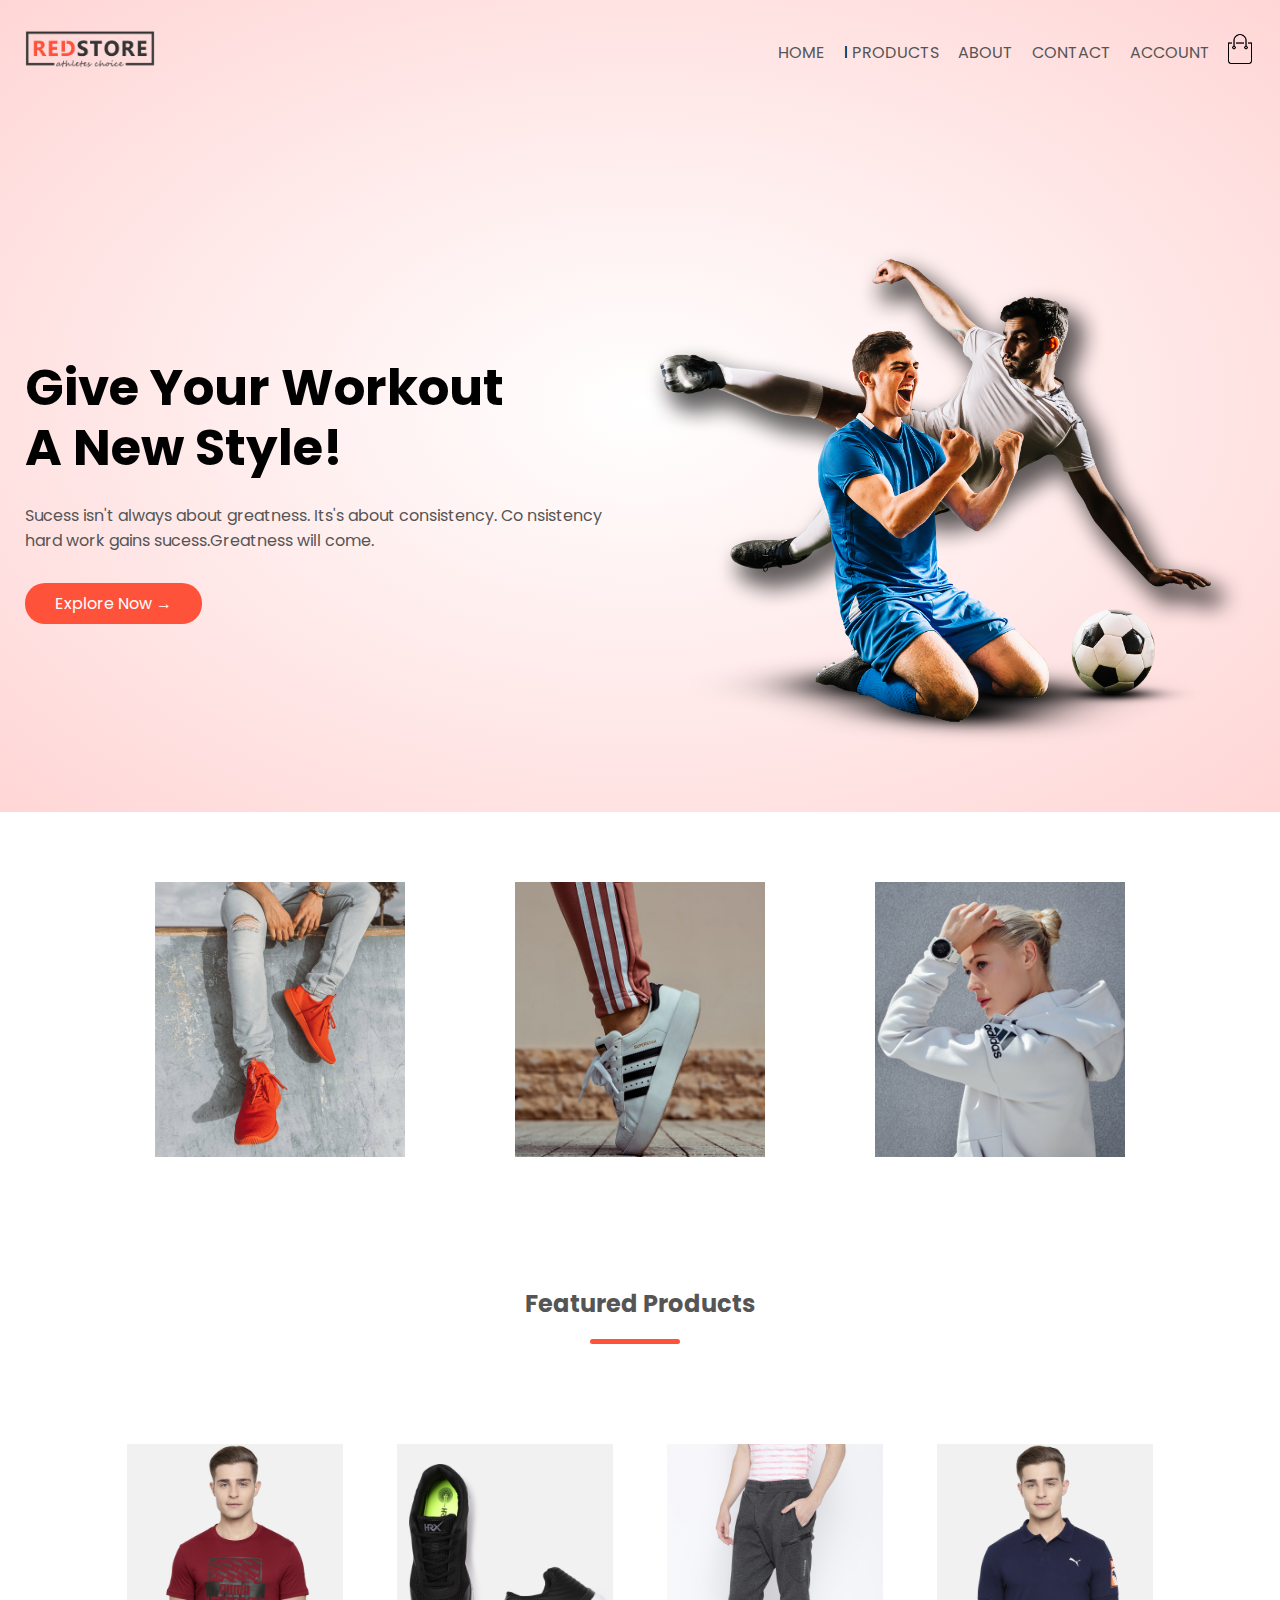
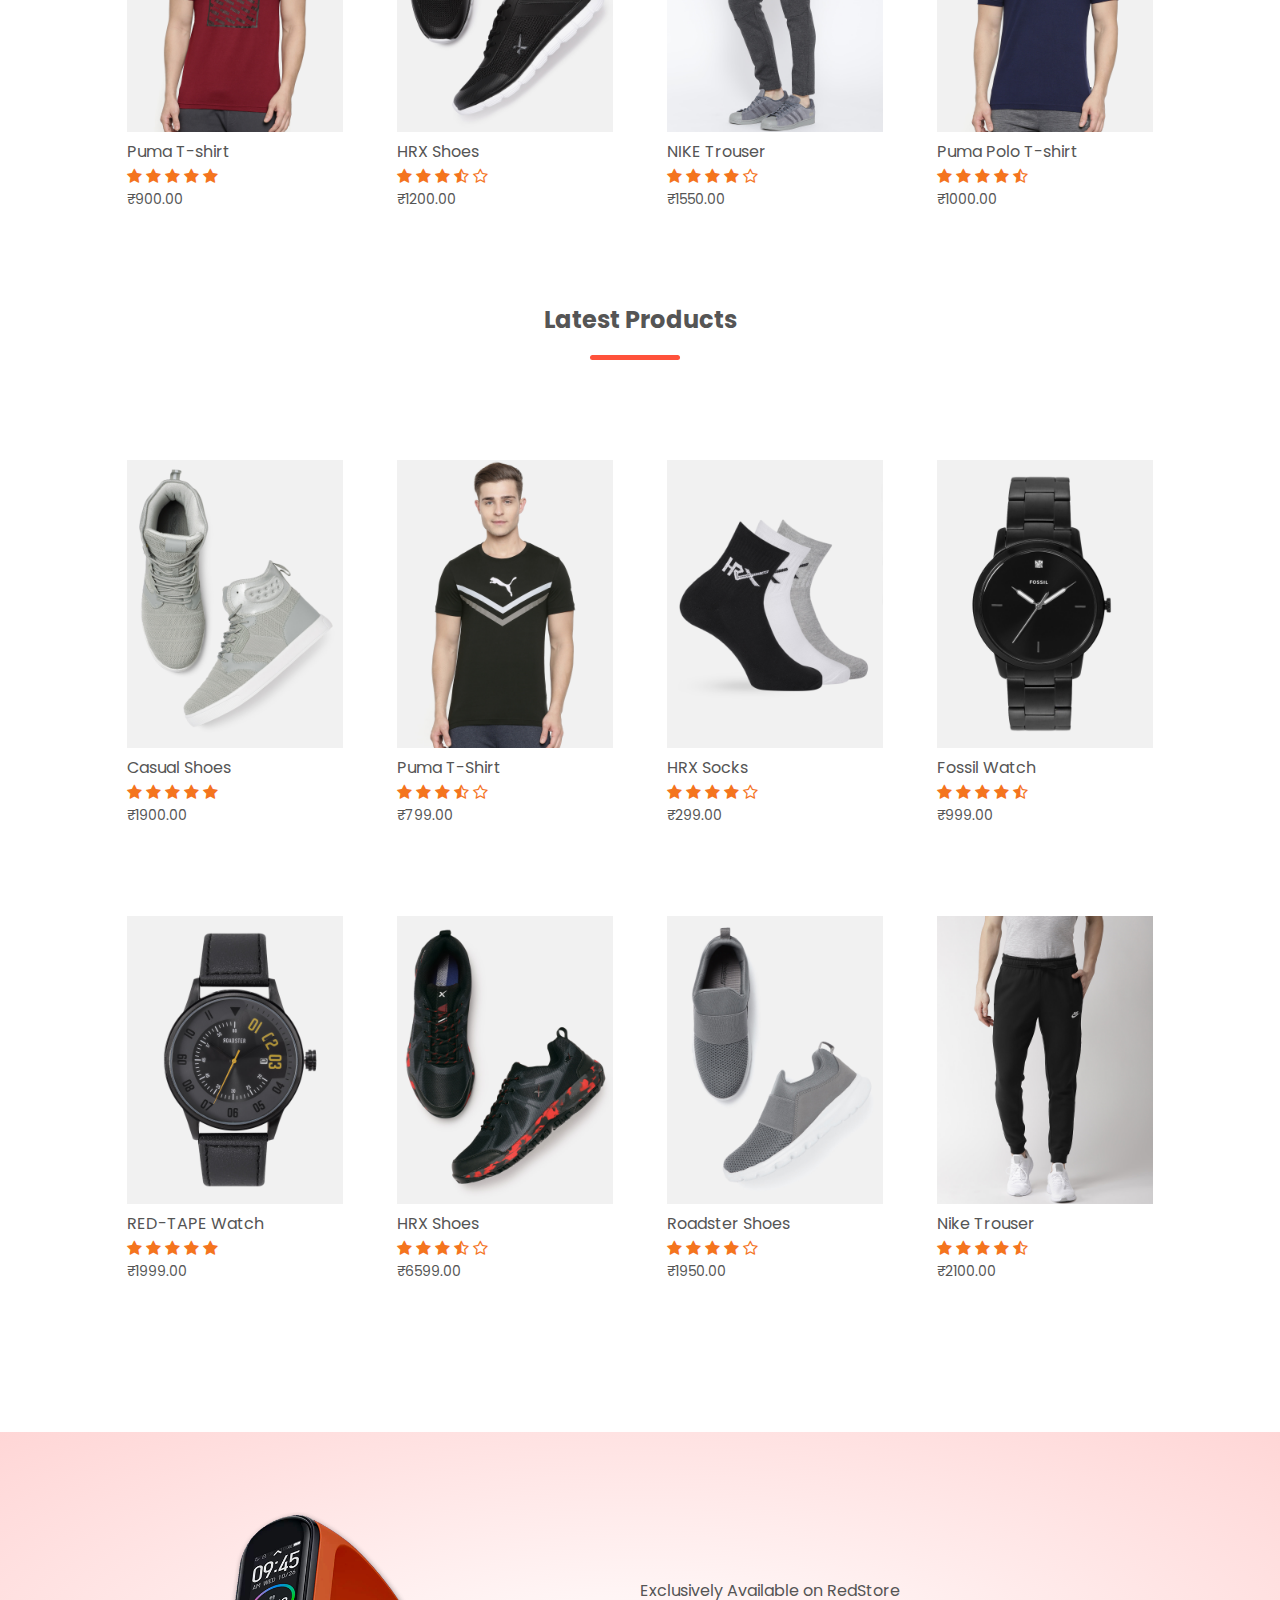
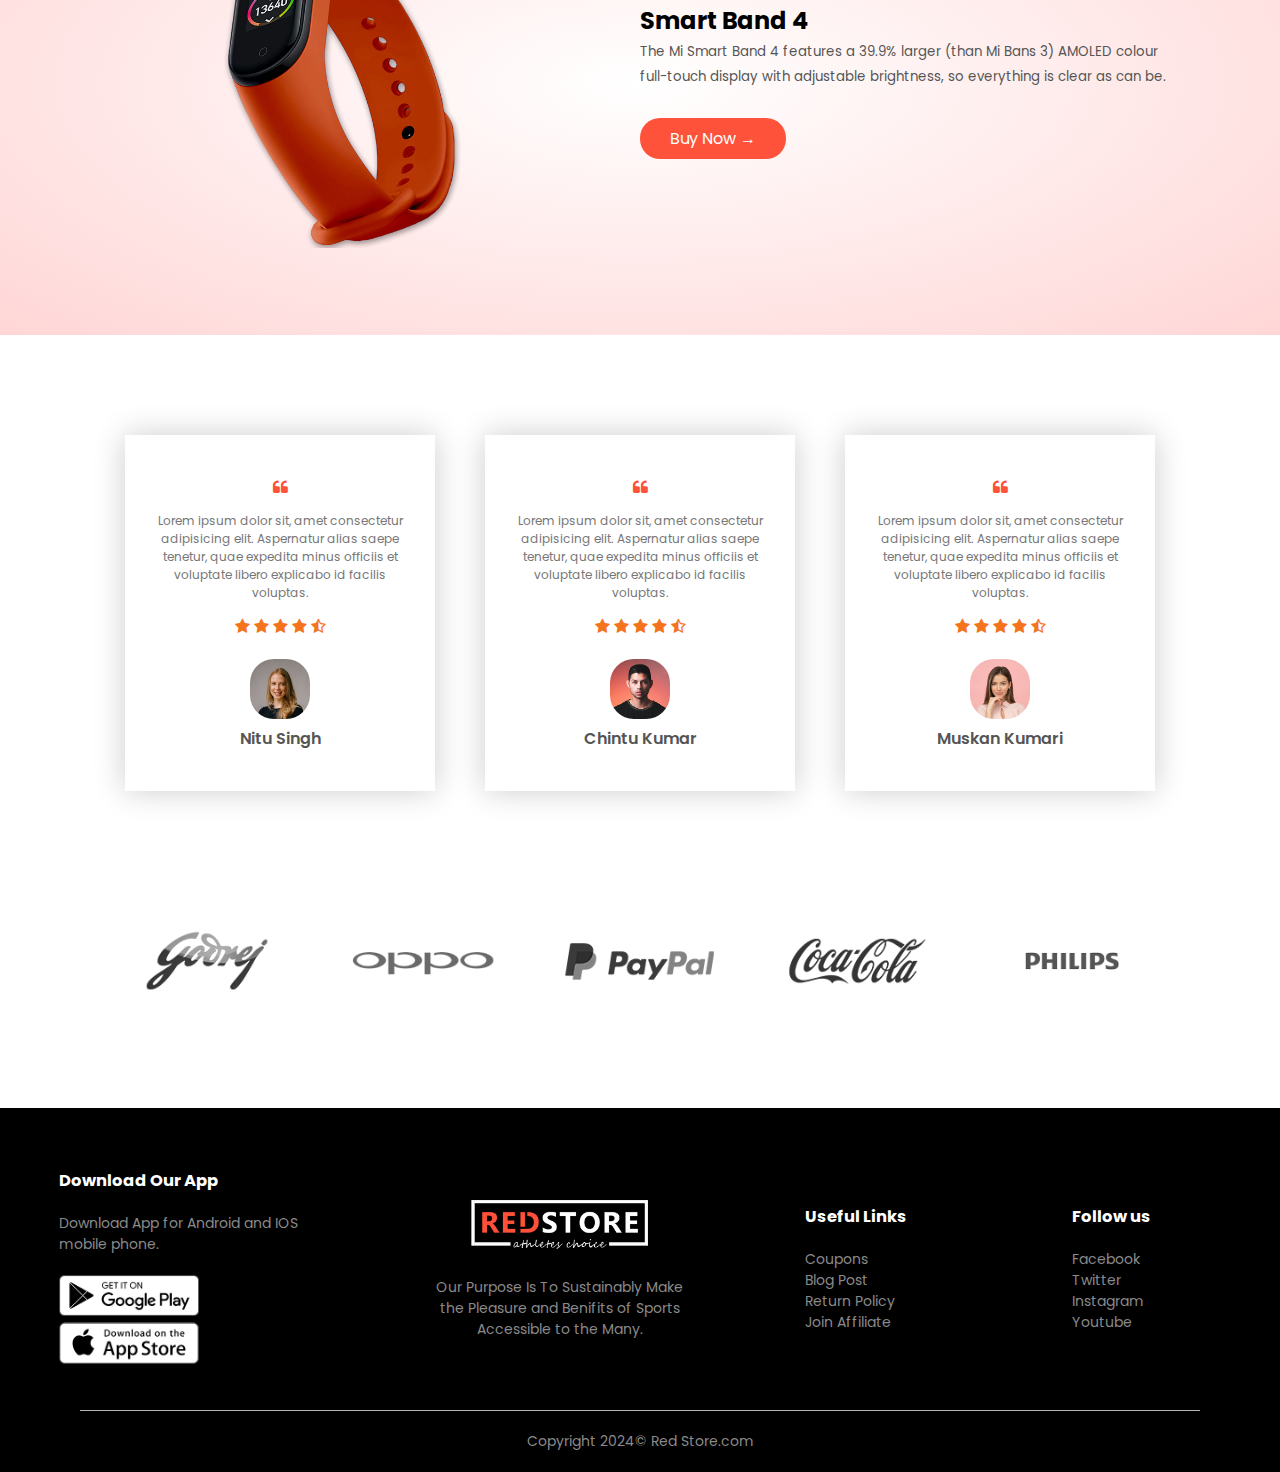
<file: index.html>
<!DOCTYPE html>
<html lang="en">
  <head>
    <meta charset="UTF-8" />
    <meta name="viewport" content="width=device-width, initial-scale=1.0" >
    <title>RedStore.com</title>
    <link rel="icon" type="images/png" href="images/cart.png">
    <link rel="stylesheet" href="main.css" />
    <link
      href="https://fonts.googleapis.com/css2?family=Poppins:wght@300;400;500;600;700&display=swap"
      rel="stylesheet"
    />
    <link
      rel="stylesheet"
      href="https://cdnjs.cloudflare.com/ajax/libs/font-awesome/4.7.0/css/font-awesome.min.css"
    />
  </head>
  <body>
    <div class="header">
      <div class="container">
        <div class="navbar">
          <div class="logo">
            <a href="index.html"><img src="images/logo.png" width="130px" /></a>
          </div>
          <nav>
             <ul id="MenuItems">
              <li><a href="index.html">HOME</a></li>
l             <li><a href="product.html">PRODUCTS</a></li>
              <li><a href="">ABOUT</a></li>
              <li><a href="contact us.html">CONTACT</a></li>
              <li><a href="account.html">ACCOUNT</a></li>
            </ul>
          </nav>
          <a href="cart.html">
          <img src="images/cart.png" width="30px" height="30px" /></a>
          <img src="images/menu.png" class="menu-icon"
          onclick="menutoggle()"/>
        </div>
        <div class="row">
          <div class="col-2">
            <h1>
              Give Your Workout <br />
              A New Style!
            </h1>
            <p>
              Sucess isn't always about greatness. Its's about consistency. Co
              nsistency<br />
              hard work gains sucess.Greatness will come.
            </p>
            <a href="" class="btn">Explore Now &#8594;</a>
          </div>
          <div class="col-2">
            <img src="images/image1.png" />
          </div>
        </div>
      </div>
    </div>

    <!------ featured categories ------>
    <div class="categories">
      <div class="small-container">
        <div class="row">
          <div class="col-3">
            <img src="images/category-1.jpg" alt="" />
          </div>
          <div class="col-3">
            <img src="images/category-2.jpg" alt="" />
          </div>
          <div class="col-3">
            <img src="images/category-3.jpg" alt="" />
          </div>
        </div>
      </div>
    </div>

    <!------ featured products ------>
    <div class="small-container">
      <h2 class="title">Featured Products</h2>
      <div class="row">
        <div class="col-4">
          <a href="details.html">
          <img src="images/product-1.jpg" /></a>
          <a href="details.html"><h4>Puma T-shirt</h4></a>
          <div class="rating">
            <i class="fa fa-star"></i>
            <span class="fa fa-star checked"></span>
            <span class="fa fa-star checked"></span>
            <span class="fa fa-star checked"></span>
            <span class="fa fa-star"></span>
          </div>
          <p>₹900.00</p>
        </a>
        </div>
        <div class="col-4">
          <img src="images/product-2.jpg" />
          <h4>HRX Shoes</h4>
          <div class="rating">
            <i class="fa fa-star"></i>
            <i class="fa fa-star"></i>
            <i class="fa fa-star"></i>
            <i class="fa fa-star-half-o"></i>
            <i class="fa fa-star-o"></i>
          </div>
          <p>₹1200.00</p>
        </div>
        <div class="col-4">
          <img src="images/product-3.jpg" />
          <h4>NIKE Trouser</h4>
          <div class="rating">
            <i class="fa fa-star"></i>
            <i class="fa fa-star"></i>
            <i class="fa fa-star"></i>
            <i class="fa fa-star"></i>
            <i class="fa fa-star-o"></i>
          </div>
          <p>₹1550.00</p>
        </div>
        <div class="col-4">
          <img src="images/product-4.jpg" />
          <h4>Puma Polo T-shirt</h4>
          <div class="rating">
            <i class="fa fa-star"></i>
            <i class="fa fa-star"></i>
            <i class="fa fa-star"></i>
            <i class="fa fa-star"></i>
            <i class="fa fa-star-half-o"></i>
          </div>
          <p>₹1000.00</p>
        </div>
      </div>
      <!--------latest products-->
      <h2 class="title">Latest Products</h2>
      <div class="row">
        <div class="col-4">
          <img src="images/product-5.jpg" />
          <h4>Casual Shoes</h4>
          <div class="rating">
            <i class="fa fa-star"></i>
            <span class="fa fa-star checked"></span>
            <span class="fa fa-star checked"></span>
            <span class="fa fa-star checked"></span>
            <span class="fa fa-star"></span>
          </div>
          <p>₹1900.00</p>
        </div>
        <div class="col-4">
          <img src="images/product-6.jpg" />
          <h4>Puma T-Shirt</h4>
          <div class="rating">
            <i class="fa fa-star"></i>
            <i class="fa fa-star"></i>
            <i class="fa fa-star"></i>
            <i class="fa fa-star-half-o"></i>
            <i class="fa fa-star-o"></i>
          </div>
          <p>₹799.00</p>
        </div>
        <div class="col-4">
          <img src="images/product-7.jpg" />
          <h4>HRX Socks</h4>
          <div class="rating">
            <i class="fa fa-star"></i>
            <i class="fa fa-star"></i>
            <i class="fa fa-star"></i>
            <i class="fa fa-star"></i>
            <i class="fa fa-star-o"></i>
          </div>
          <p>₹299.00</p>
        </div>
        <div class="col-4">
          <img src="images/product-8.jpg" />
          <h4>Fossil Watch</h4>
          <div class="rating">
            <i class="fa fa-star"></i>
            <i class="fa fa-star"></i>
            <i class="fa fa-star"></i>
            <i class="fa fa-star"></i>
            <i class="fa fa-star-half-o"></i>
          </div>
          <p>₹999.00</p>
        </div>
        <div class="col-4">
          <img src="images/product-9.jpg" />
          <h4>RED-TAPE Watch</h4>
          <div class="rating">
            <i class="fa fa-star"></i>
            <span class="fa fa-star checked"></span>
            <span class="fa fa-star checked"></span>
            <span class="fa fa-star checked"></span>
            <span class="fa fa-star"></span>
          </div>
          <p>₹1999.00</p>
        </div>
        <div class="col-4">
          <img src="images/product-10.jpg" />
          <h4>HRX Shoes</h4>
          <div class="rating">
            <i class="fa fa-star"></i>
            <i class="fa fa-star"></i>
            <i class="fa fa-star"></i>
            <i class="fa fa-star-half-o"></i>
            <i class="fa fa-star-o"></i>
          </div>
          <p>₹6599.00</p>
        </div>
        <div class="col-4">
          <img src="images/product-11.jpg" />
          <h4>Roadster Shoes</h4>
          <div class="rating">
            <i class="fa fa-star"></i>
            <i class="fa fa-star"></i>
            <i class="fa fa-star"></i>
            <i class="fa fa-star"></i>
            <i class="fa fa-star-o"></i>
          </div>
          <p>₹1950.00</p>
        </div>
        <div class="col-4">
          <img src="images/product-12.jpg" />
          <h4>Nike Trouser</h4>
          <div class="rating">
            <i class="fa fa-star"></i>
            <i class="fa fa-star"></i>
            <i class="fa fa-star"></i>
            <i class="fa fa-star"></i>
            <i class="fa fa-star-half-o"></i>
          </div>
          <p>₹2100.00</p>
        </div>
      </div>
    </div>
    <!--------offer products------->
    <div class="offer">
      <div class="small-container">
        <div class="row">
          <div class="col-2">
            <img src="images/exclusive.png" class="offer-img" />
          </div>
          <div class="col-2">
            <p>Exclusively Available on RedStore</p>
            <h2>Smart Band 4</h2>
            <small
              >The Mi Smart Band 4 features a 39.9% larger (than Mi Bans 3)
              AMOLED colour full-touch display with adjustable brightness, so
              everything is clear as can be.</small
            >
            <a href="" class="btn">Buy Now &#8594</a>
          </div>
        </div>
      </div>
    </div>
    <!-------testimonial-------->
    <div class="testimonial">
      <div class="small-container">
        <div class="row">
          <div class="col-3">
            <i class="fa fa-quote-left"></i>
            <p>Lorem ipsum dolor sit, amet consectetur adipisicing elit. Aspernatur alias saepe tenetur, quae expedita minus officiis et voluptate libero explicabo id facilis voluptas.</p>
            <div class="rating">
              <i class="fa fa-star"></i>
              <i class="fa fa-star"></i>
              <i class="fa fa-star"></i>
              <i class="fa fa-star"></i>
              <i class="fa fa-star-half-o"></i>
            </div>
            <img src="images/user-1.png">
            <h3>Nitu Singh</h3>
          </div>
          <div class="col-3">
            <i class="fa fa-quote-left"></i>
            <p>Lorem ipsum dolor sit, amet consectetur adipisicing elit. Aspernatur alias saepe tenetur, quae expedita minus officiis et voluptate libero explicabo id facilis voluptas.</p>
            <div class="rating">
              <i class="fa fa-star"></i>
              <i class="fa fa-star"></i>
              <i class="fa fa-star"></i>
              <i class="fa fa-star"></i>
              <i class="fa fa-star-half-o"></i>
            </div>
            <img src="images/user-2.png">
            <h3>Chintu Kumar</h3>
          </div>
          <div class="col-3">
            <i class="fa fa-quote-left"></i>
            <p>Lorem ipsum dolor sit, amet consectetur adipisicing elit. Aspernatur alias saepe tenetur, quae expedita minus officiis et voluptate libero explicabo id facilis voluptas.</p>
            <div class="rating">
              <i class="fa fa-star"></i>
              <i class="fa fa-star"></i>
              <i class="fa fa-star"></i>
              <i class="fa fa-star"></i>
              <i class="fa fa-star-half-o"></i>
            </div>
            <img src="images/user-3.png">
            <h3>Muskan Kumari</h3>
          </div>
        </div>
      </div>
    </div>
    <!---------brands------->
    <div class="brands">
      <div class="small-container">
        <div class="row">
          <div class="col-5">
            <img src="images/logo-godrej.png">
          </div>
          <div class="col-5">
            <img src="images/logo-oppo.png">
          </div>
          <div class="col-5">
            <img src="images/logo-paypal.png">
          </div>
          <div class="col-5">
            <img src="images/logo-coca-cola.png">
          </div>
          <div class="col-5">
            <img src="images/logo-philips.png">
          </div>
        </div>
      </div>
    </div>
    <!---------footer--------->
    <div class="footer">
      <div class="contaioner">
        <div class="row">
          <div class="footer-col-1">
            <h3>Download Our App</h3>
            <p>Download App for Android and IOS mobile phone.</p>
            <div class="app-logo">
              <img src="images/play-store.png">
              <img src="images/app-store.png">
            </div>
          </div>
          <div class="footer-col-2">
            <img src="images/logo-white.png">
            <p>Our Purpose Is To Sustainably Make the Pleasure and Benifits of Sports Accessible to the Many.</p>
          </div>
          <div class="footer-col-3">
            <h3>Useful Links</h3>
           <ul>
              <li>Coupons</li>
              <li>Blog Post</li>
              <li>Return Policy</li>
              <li>Join Affiliate</li>
           </ul>
          </div>
          <div class="footer-col-4">
            <h3>Follow us</h3>
           <ul>
              <li>Facebook</li>
              <li>Twitter</li>
              <li>Instagram</li>
              <li>Youtube</li>
           </ul>
          </div>
        </div>
        <hr>
        <p class="copyright">Copyright 2024&copy; Red Store.com</p>
      </div>
    </div>
    <!-------------js for toggle menu------------>
    <script>
      var MenuItems = document.getElementById("MenuItems");

      MenuItems.style.maxHeight = "0px";

      function menutoggle(){
        if(MenuItems.style.maxHeight == "0px")
          {
            MenuItems.style.maxHeight="200px";
          }
        else{
            MenuItems.style.maxHeight="0px";
          }
}
    </script>
  </body>
</html>
</file>
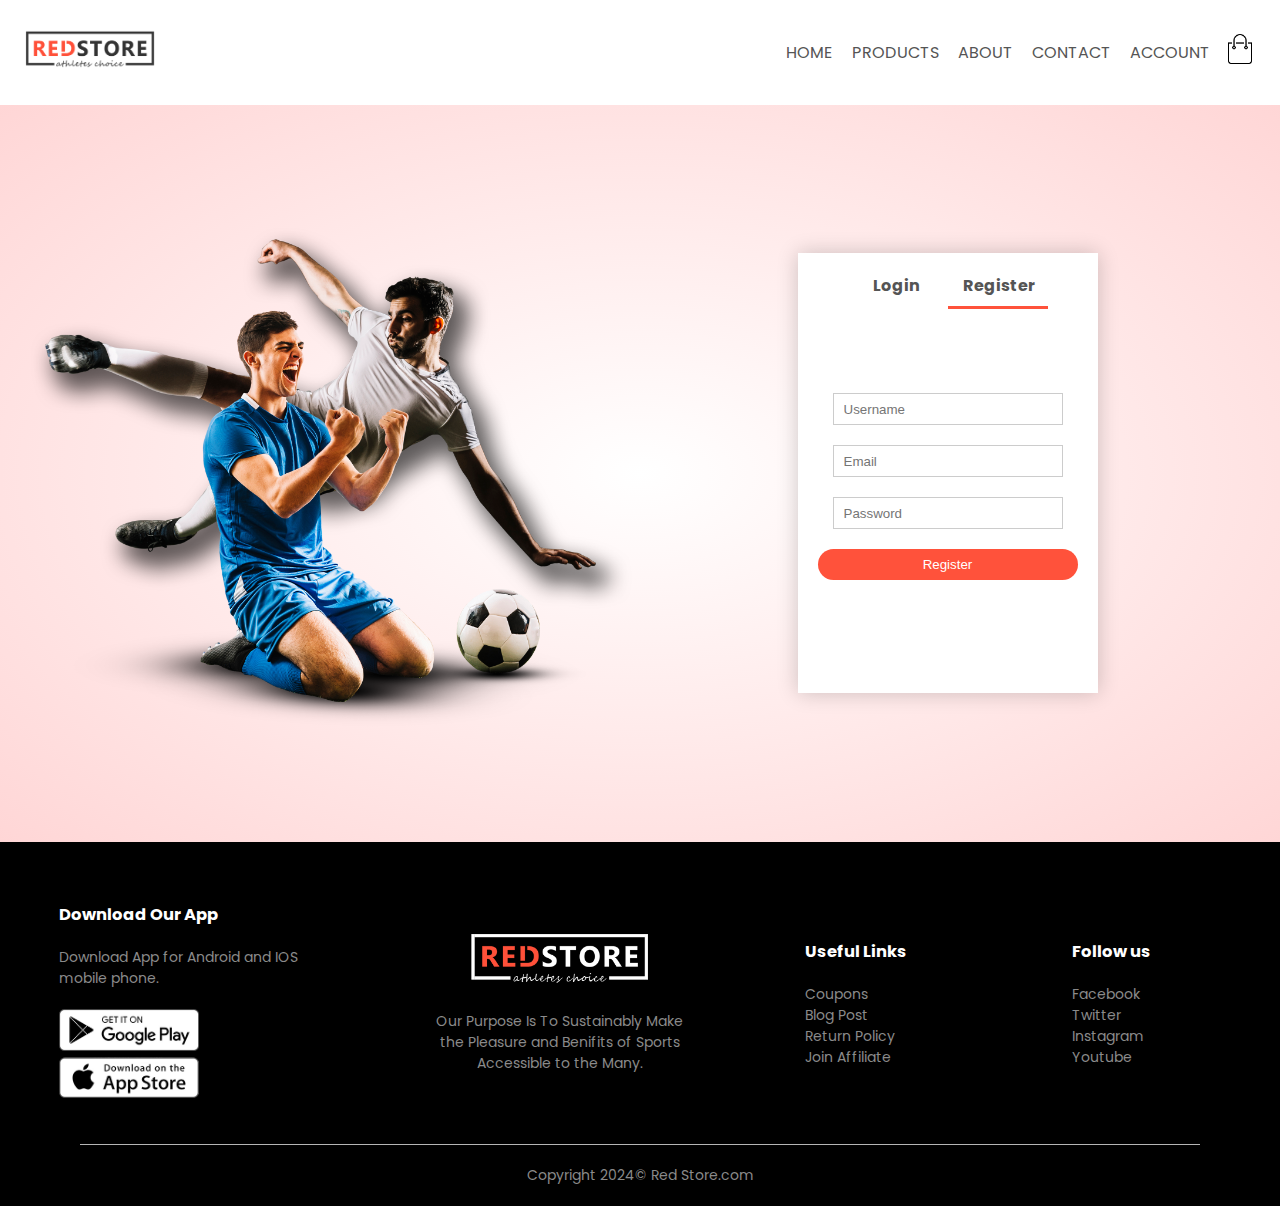
<file: account.html>
<!DOCTYPE html>
<html lang="en">
  <head>
    <meta charset="UTF-8" />
    <meta name="viewport" content="width=device-width, initial-scale=1.0" />
    <title>All Products-RedStore.com</title>
    <link rel="stylesheet" href="main.css" />
    <link
      href="https://fonts.googleapis.com/css2?family=Poppins:wght@300;400;500;600;700&display=swap"
      rel="stylesheet"
    />
    <link
      rel="stylesheet"
      href="https://cdnjs.cloudflare.com/ajax/libs/font-awesome/4.7.0/css/font-awesome.min.css"
    />
  </head>
  <body>
    <div class="container">
      <div class="navbar">
        <div class="logo">
          <img src="images/logo.png" width="130px" />
        </div>
        <nav>
          <ul id="MenuItems">
            <li><a href="index.html">HOME</a></li>
            <li><a href="product.html">PRODUCTS</a></li>
            <li><a href="">ABOUT</a></li>
            <li><a href="contact us.html">CONTACT</a></li>
            <li><a href="">ACCOUNT</a></li>
          </ul>
        </nav>
        <a href="cart.html">
        <img src="images/cart.png" width="30px" height="30px" /></a>
        <img src="images/menu.png" class="menu-icon" onclick="menutoggle()" />
      </div>
    </div>
    <!----------account-page-------->
    <div class="account-page">
        <div class="container">
            <div class="row">
                <div class="col-2">
                    <img src="images/image1.png" width="100%">
                </div>
                <div class="col-2">
                    <div class="form-container">
                        <div class="form-btn">
                            <span onclick="login()"">Login</span>
                            <span onclick="register()">Register</span>
                            <hr id="indicator">
                        </div>
                        <form id="loginform">
                            <input type="text" placeholder="Username">
                            <input type="password" placeholder="password">
                            <button type="submit" class="btn">Login</button>
                            <a href="">Forgot password</a>
                         </form>   
                            <form id="regform">
                                <input type="text" placeholder="Username">
                                <input type="email" placeholder="Email">
                                <input type="password" placeholder="Password">
                                <button type="submit" class="btn">Register</button>
                            </form>
                    </div>
                </div>
            </div>
        </div>
    </div>
      <!---------footer--------->
      <div class="footer">
        <div class="contaioner">
          <div class="row">
            <div class="footer-col-1">
              <h3>Download Our App</h3>
              <p>Download App for Android and IOS mobile phone.</p>
              <div class="app-logo">
                <img src="images/play-store.png" />
                <img src="images/app-store.png" />
              </div>
            </div>
            <div class="footer-col-2">
              <img src="images/logo-white.png" />
              <p>
                Our Purpose Is To Sustainably Make the Pleasure and Benifits of
                Sports Accessible to the Many.
              </p>
            </div>
            <div class="footer-col-3">
              <h3>Useful Links</h3>
              <ul>
                <li>Coupons</li>
                <li>Blog Post</li>
                <li>Return Policy</li>
                <li>Join Affiliate</li>
              </ul>
            </div>
            <div class="footer-col-4">
              <h3>Follow us</h3>
              <ul>
                <li>Facebook</li>
                <li>Twitter</li>
                <li>Instagram</li>
                <li>Youtube</li>
              </ul>
            </div>
          </div>
          <hr />
          <p class="copyright">Copyright 2024&copy; Red Store.com</p>
        </div>
      </div>
    </div>

    <script>
      var MenuItems = document.getElementById("MenuItems");

      MenuItems.style.maxHeight = "0px";

      function menutoggle() {
        if (MenuItems.style.maxHeight == "0px") {
          MenuItems.style.maxHeight = "200px";
        } else {
          MenuItems.style.maxHeight = "0px";
        }
      }
    </script>
<!---------js for toggle form-------->
    <script>
        var loginform = document.getElementById("loginform");
        var reginform = document.getElementById("regform");
        var indidcator = document.getElementById("indicator");

            function register(){
                regform.style.transform = "translateX(0px)"
                loginform.style.transform = "translateX(0px)"
                indicator.style.transform = "translateX(100px)"
            }
            
            function login(){
                regform.style.transform = "translateX(300px)"
                loginform.style.transform = "translateX(300px)"
                indicator.style.transform = "translateX(0px)"
            }
    </script>
  </body>
</html>
</file>
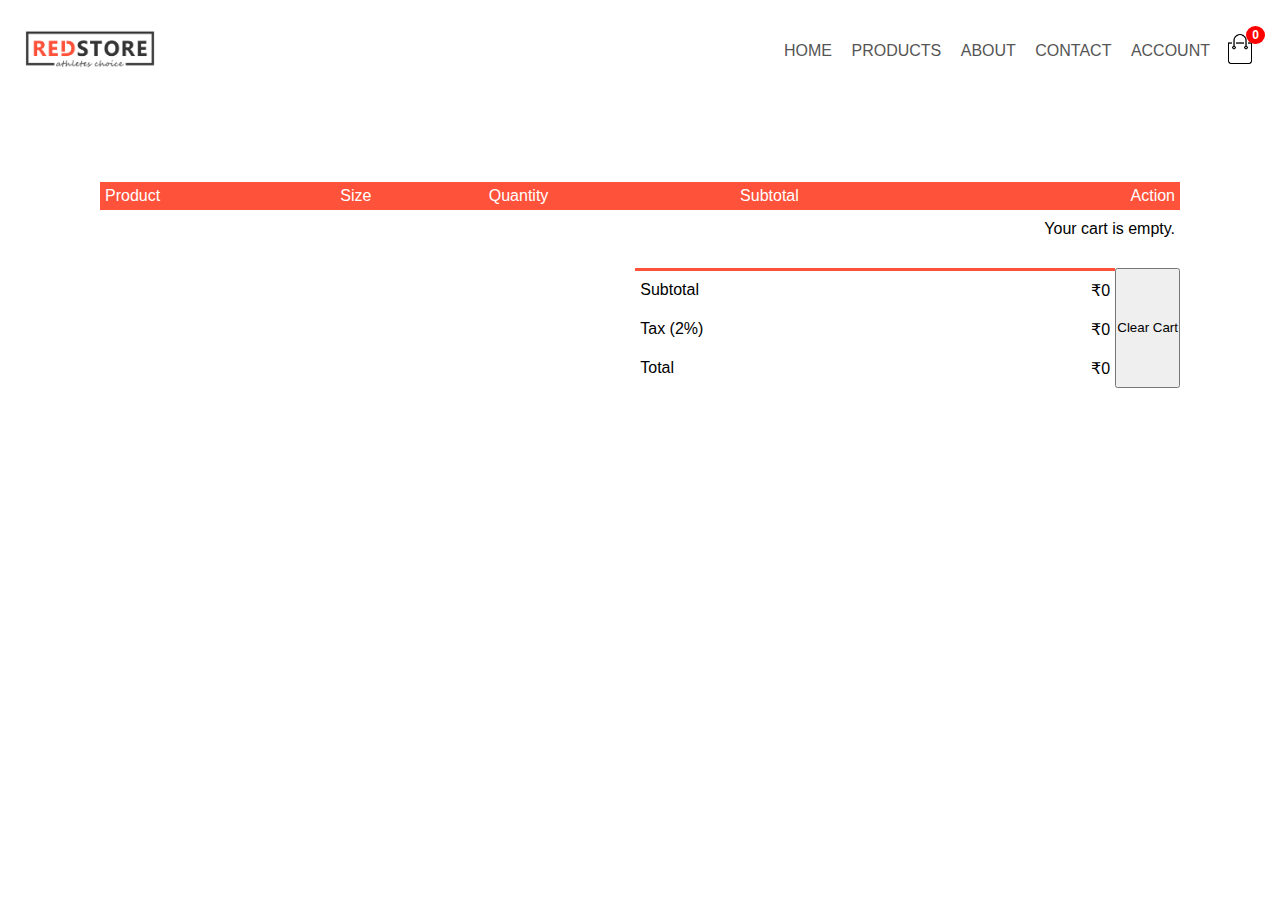
<file: cart.html>
<!DOCTYPE html>
<html lang="en">
<head>
  <meta charset="UTF-8" />
  <meta name="viewport" content="width=device-width, initial-scale=1.0"/>
  <title>Your Cart - RedStore</title>
  <link rel="stylesheet" href="main.css" />
</head>
<body>

  <div class="container">
    <div class="navbar">
      <div class="logo">
        <a href="index.html"><img src="images/logo.png" width="130px" /></a>
      </div>
      <nav>
        <ul id="MenuItems">
          <li><a href="index.html">HOME</a></li>
          <li><a href="product.html">PRODUCTS</a></li>
          <li><a href="">ABOUT</a></li>
          <li><a href="contact us.html">CONTACT</a></li>
          <li><a href="account.html">ACCOUNT</a></li>
        </ul>
      </nav>
      <a href="cart.html" style="position:relative;">
        <img src="images/cart.png" width="30px" height="30px" />
        <span id="cart-count" style="position:absolute; top:-8px; right:-10px; background:red; color:white; font-size:12px; padding:2px 6px; border-radius:50%; font-weight:bold;"></span>
      </a>
      <img src="images/menu.png" class="menu-icon" onclick="menutoggle()" />
    </div>
  </div>

  <!--------cart-item details-------->
  <div class="small-container cart-page">
    <table id="cart-table">
      <thead>
        <tr>
          <th>Product</th>
          <th>Size</th>
          <th>Quantity</th>
          <th>Subtotal</th>
          <th>Action</th>
        </tr>
      </thead>
      <tbody id="cart-body">
        <!-- Dynamic cart items will be injected here -->
      </tbody>
    </table>

    <div class="total-price" style="margin-top: 20px;">
      <table>
        <tr>
          <td>Subtotal</td>
          <td id="subtotal">₹0</td>
        </tr>
        <tr>
          <td>Tax (2%)</td>
          <td id="tax">₹0</td>
        </tr>
        <tr>
          <td>Total</td>
          <td id="total">₹0</td>
        </tr>
      </table>
      <br>
      <button onclick="clearCart()">Clear Cart</button>
    </div>
  </div>

  <script>
    function menutoggle() {
      const MenuItems = document.getElementById("MenuItems");
      MenuItems.style.maxHeight = MenuItems.style.maxHeight === "0px" ? "200px" : "0px";
    }

    document.addEventListener("DOMContentLoaded", function () {
      updateCartCount();
      renderCart();
    });

    function renderCart() {
      const cart = JSON.parse(localStorage.getItem("cart")) || [];
      const cartBody = document.getElementById("cart-body");
      const subtotalBox = document.getElementById("subtotal");
      const taxBox = document.getElementById("tax");
      const totalBox = document.getElementById("total");

      if (cart.length === 0) {
        cartBody.innerHTML = `<tr><td colspan="5">Your cart is empty.</td></tr>`;
        subtotalBox.innerText = "₹0";
        taxBox.innerText = "₹0";
        totalBox.innerText = "₹0";
        return;
      }

      cartBody.innerHTML = '';
      let subtotal = 0;

      cart.forEach((item, index) => {
        const itemSubtotal = item.price * item.quantity;
        subtotal += itemSubtotal;

        cartBody.innerHTML += `
          <tr>
            <td>${item.name}</td>
            <td>${item.size}</td>
            <td>
              <input type="number" value="${item.quantity}" min="1" onchange="changeQty(${index}, this.value)" />
            </td>
            <td>₹${itemSubtotal}</td>
            <td><a href="#" onclick="removeItem(${index})">Remove</a></td>
          </tr>
        `;
      });

      const tax = Math.round(subtotal * 0.02);
      const total = subtotal + tax;

      subtotalBox.innerText = `₹${subtotal}`;
      taxBox.innerText = `₹${tax}`;
      totalBox.innerText = `₹${total}`;
    }

    function removeItem(index) {
      let cart = JSON.parse(localStorage.getItem("cart")) || [];
      cart.splice(index, 1);
      localStorage.setItem("cart", JSON.stringify(cart));
      renderCart();
      updateCartCount();
    }

    function changeQty(index, newQty) {
      let cart = JSON.parse(localStorage.getItem("cart")) || [];
      cart[index].quantity = parseInt(newQty);
      localStorage.setItem("cart", JSON.stringify(cart));
      renderCart();
      updateCartCount();
    }

    function clearCart() {
      localStorage.removeItem("cart");
      renderCart();
      updateCartCount();
    }

    function updateCartCount() {
      const cart = JSON.parse(localStorage.getItem("cart")) || [];
      const count = cart.reduce((sum, item) => sum + item.quantity, 0);
      const counter = document.getElementById("cart-count");
      if (counter) {
        counter.innerText = count;
      }
    }
  </script>
</body>
</html>
</file>
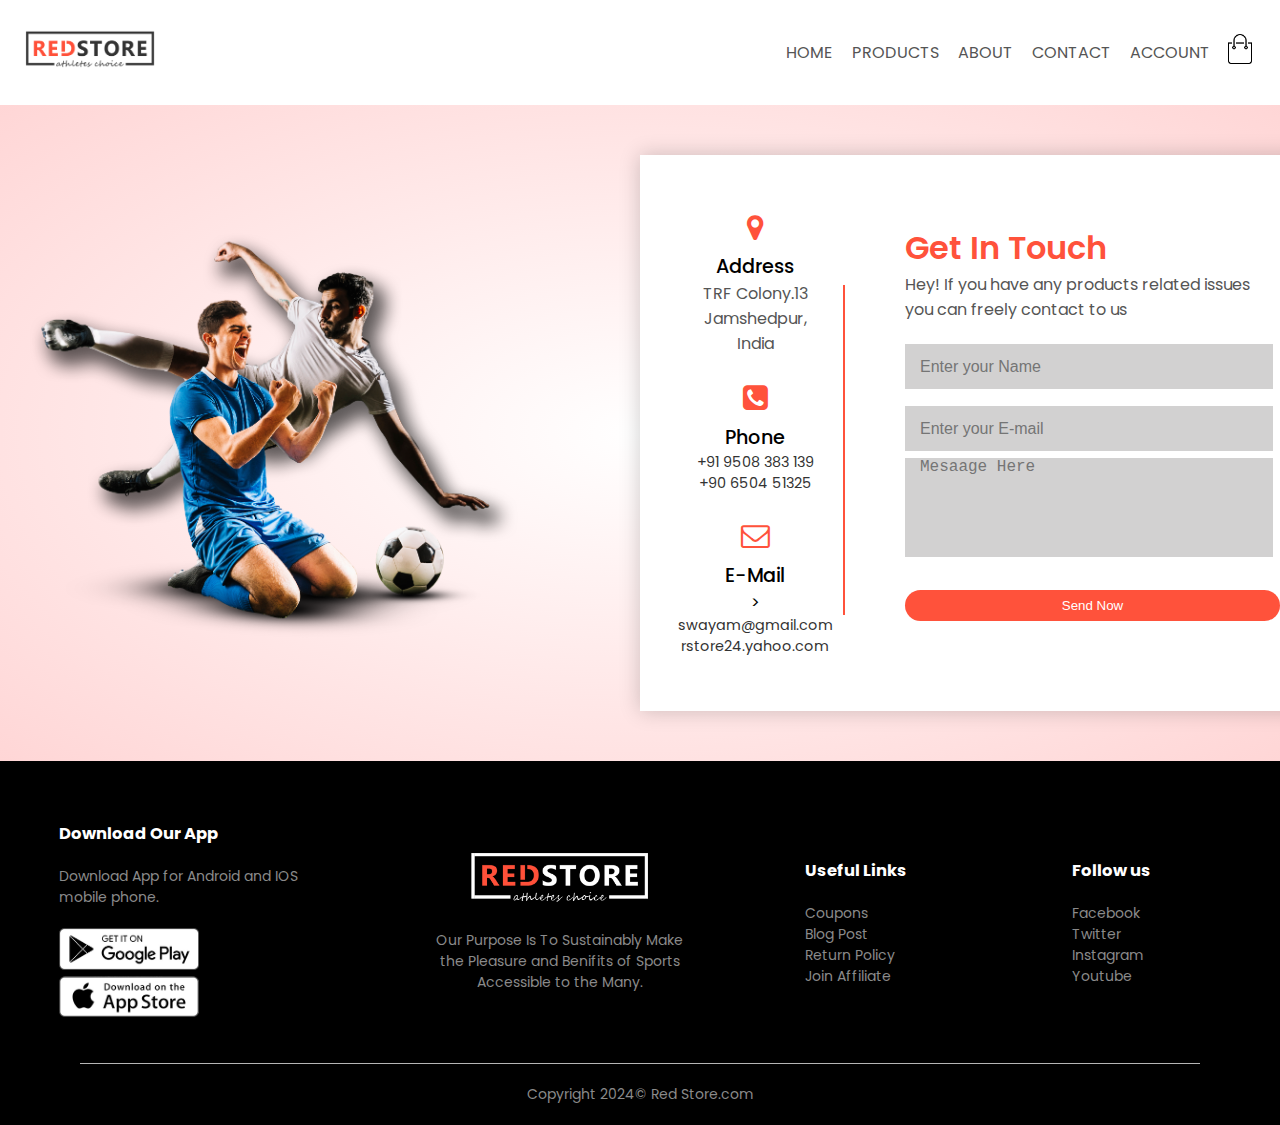
<file: contact us.html>
<!DOCTYPE html>
<html lang="en">
  <head>
    <meta charset="UTF-8" />
    <meta name="viewport" content="width=device-width, initial-scale=1.0" />
    <title>All Products-RedStore.com</title>
    <link rel="stylesheet" href="main.css" />
    <link
      href="https://fonts.googleapis.com/css2?family=Poppins:wght@300;400;500;600;700&display=swap"
      rel="stylesheet"
    />
    <link
      rel="stylesheet"
      href="https://cdnjs.cloudflare.com/ajax/libs/font-awesome/4.7.0/css/font-awesome.min.css"
    />
  </head>
  <body>
    <div class="container">
      <div class="navbar">
        <div class="logo">
          <img src="images/logo.png" width="130px" />
        </div>
        <nav>
          <ul id="MenuItems">
            <li><a href="index.html">HOME</a></li>
            <li><a href="product.html">PRODUCTS</a></li>
            <li><a href="">ABOUT</a></li>
            <li><a href="contact us.html">CONTACT</a></li>
            <li><a href="account.html">ACCOUNT</a></li>
          </ul>
        </nav>
        <a href="cart.html">
        <img src="images/cart.png" width="30px" height="30px" /></a>
        <img src="images/menu.png" class="menu-icon" onclick="menutoggle()" />
      </div>
    </div>
    <!----------account-page-------->
    <div class="account-page">
        <div class="container">
            <div class="row">
                <div class="col-2">
                    <img src="images/image1.png" width="500px">
                </div>
                <div class="col-2">
                    <div class="contact">
                    <div class="left-side">
                        <div class="address-details">
                            <i class ="fa fa-map-marker"></i>
                           <div class="topic">Address</div>
                            <p>TRF Colony.13</p>
                            <p>Jamshedpur, India</p>
                        </div>
                        <div class="phone-details">
                            <i class ="fa fa-phone-square"></i>
                            <div class="topic">Phone</div>
                            <div class="text-one">+91 9508 383 139</div>
                            <div class="text-two">+90 6504 51325</div>
                        </div>
                        <div class="email-details">
                            <i class ="fa fa-envelope-o"></i>
                            <div class="topic">E-Mail</div>>
                            <div class="text-one">swayam@gmail.com</div>
                            <div class="text-two">rstore24.yahoo.com</div>
                        </div>
                    </div>
                    <div class="right-side">
                        <div class="topic-text">Get In Touch</div>
                        <p>Hey! If you have any products related issues you can freely contact to us </p>
                    
                    <form action="#">
                        <div class="input-box">
                            <input type="text" placeholder="Enter your Name">
                        </div>
                        <div class="input-box">
                            <input type="text" placeholder="Enter your E-mail">
                        </div>
                        <div class="input-box message-box">
                            <textarea placeholder="Mesaage Here"></textarea>
                        </div>
                        <button type="submit" class="btn">Send Now</button>
                    </form>
                </div>
                </div>
            </div>
            </div>
        </div>
    </div>
      <!---------footer--------->
      <div class="footer">
        <div class="contaioner">
          <div class="row">
            <div class="footer-col-1">
              <h3>Download Our App</h3>
              <p>Download App for Android and IOS mobile phone.</p>
              <div class="app-logo">
                <img src="images/play-store.png" />
                <img src="images/app-store.png" />
              </div>
            </div>
            <div class="footer-col-2">
              <img src="images/logo-white.png" />
              <p>
                Our Purpose Is To Sustainably Make the Pleasure and Benifits of
                Sports Accessible to the Many.
              </p>
            </div>
            <div class="footer-col-3">
              <h3>Useful Links</h3>
              <ul>
                <li>Coupons</li>
                <li>Blog Post</li>
                <li>Return Policy</li>
                <li>Join Affiliate</li>
              </ul>
            </div>
            <div class="footer-col-4">
              <h3>Follow us</h3>
              <ul>
                <li>Facebook</li>
                <li>Twitter</li>
                <li>Instagram</li>
                <li>Youtube</li>
              </ul>
            </div>
          </div>
          <hr />
          <p class="copyright">Copyright 2024&copy; Red Store.com</p>
        </div>
      </div>
    </div>

    <script>
      var MenuItems = document.getElementById("MenuItems");

      MenuItems.style.maxHeight = "0px";

      function menutoggle() {
        if (MenuItems.style.maxHeight == "0px") {
          MenuItems.style.maxHeight = "200px";
        } else {
          MenuItems.style.maxHeight = "0px";
        }
      }
    </script>
</file>
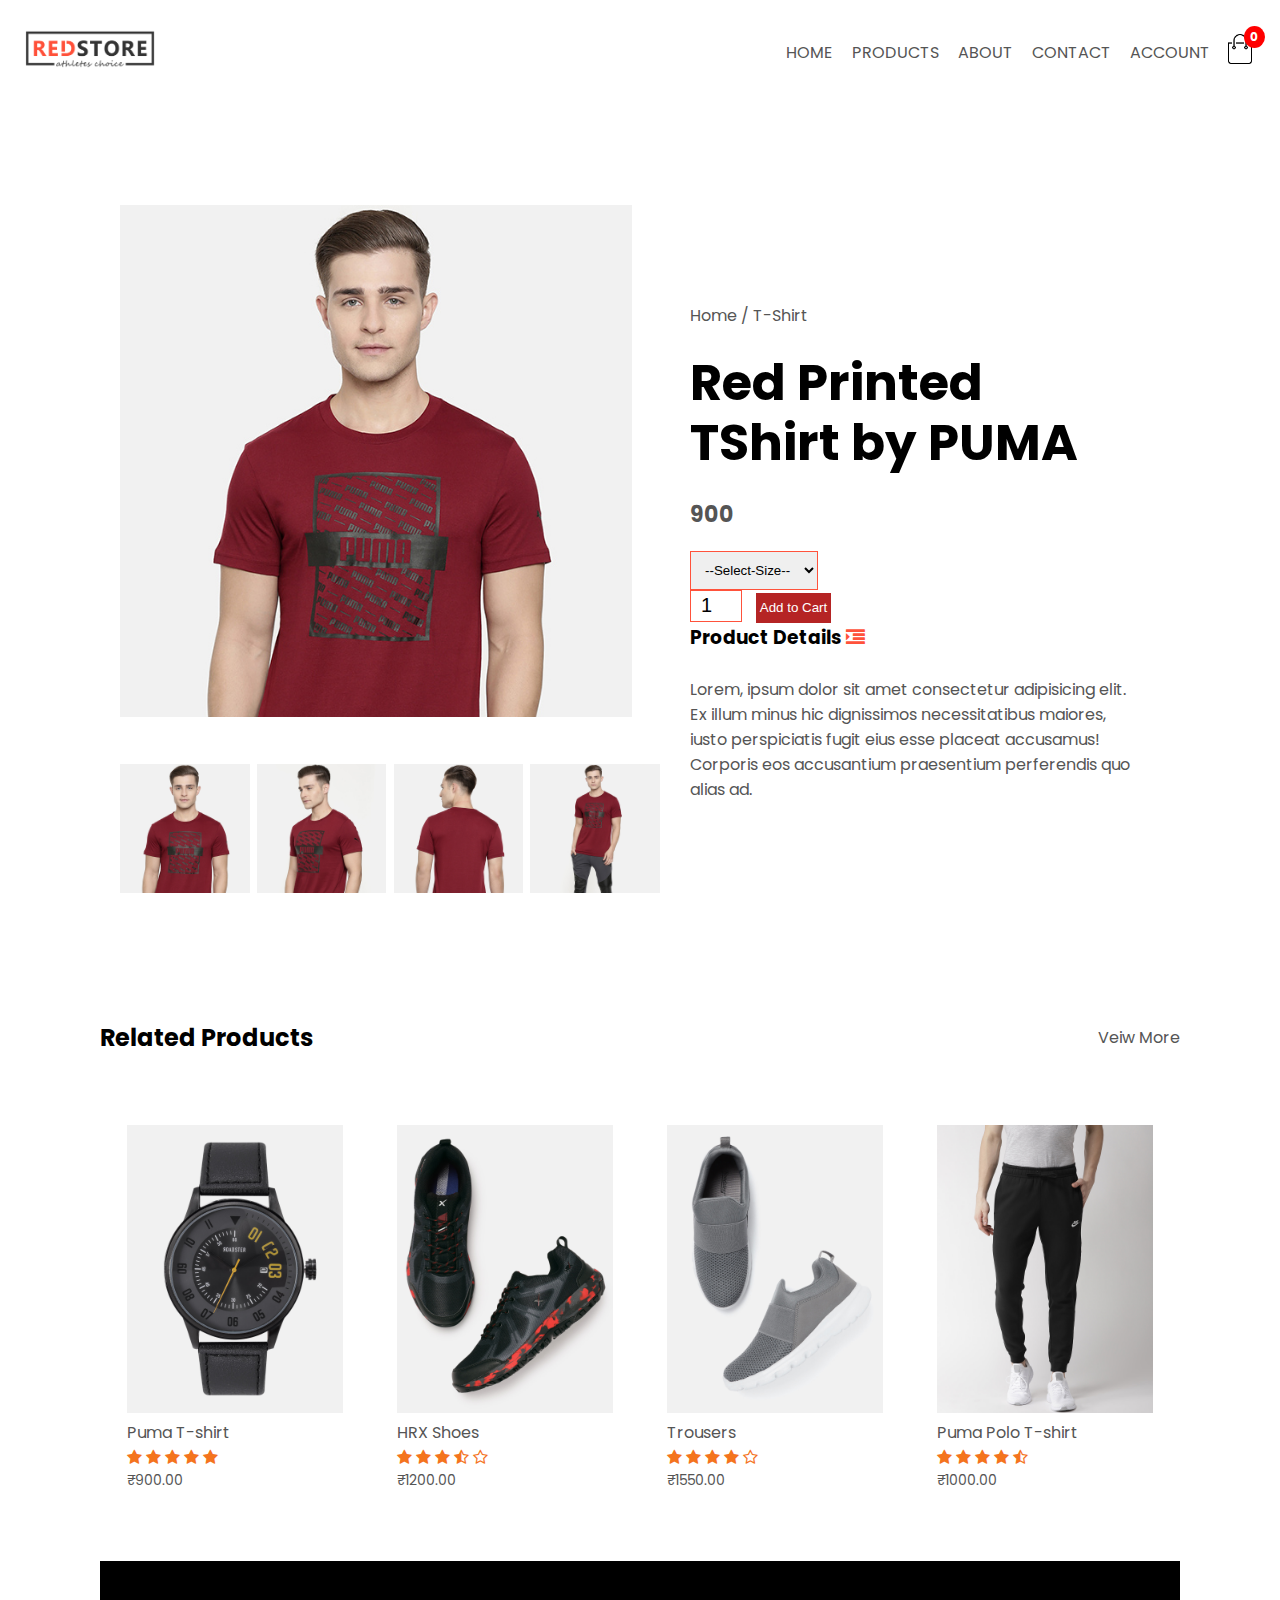
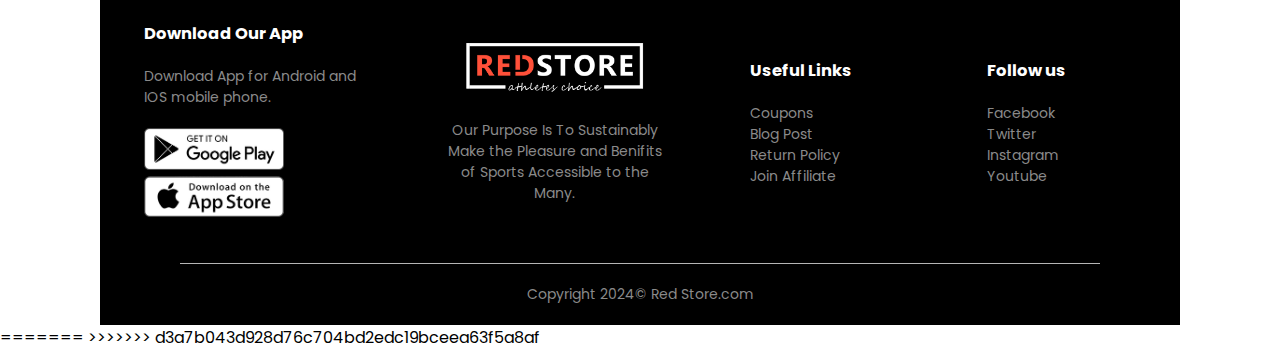
<file: details.html>
<!DOCTYPE html>
<html lang="en">
  <head>
    <meta charset="UTF-8" />
    <meta name="viewport" content="width=device-width, initial-scale=1.0" />
    <title>All Products-RedStore.com</title>
    <link rel="stylesheet" href="main.css" />
    <link
      href="https://fonts.googleapis.com/css2?family=Poppins:wght@300;400;500;600;700&display=swap"
      rel="stylesheet"
    />
    <link
      rel="stylesheet"
      href="https://cdnjs.cloudflare.com/ajax/libs/font-awesome/4.7.0/css/font-awesome.min.css"
    />
  </head>
  <body>
    <div class="container">
      <div class="navbar">
        <div class="logo">
          <img src="images/logo.png" width="130px" />
        </div>
        <nav>
          <ul id="MenuItems">
            <li><a href="index.html">HOME</a></li>
            <li><a href="product.html">PRODUCTS</a></li>
            <li><a href="">ABOUT</a></li>
            <li><a href="contact us.html">CONTACT</a></li>
            <li><a href="account.html">ACCOUNT</a></li>
          </ul>
        </nav>
        <a href="cart.html" style="position:relative; display:inline-block;">
          <img src="images/cart.png" width="30px" height="30px" />
          <span id="cart-count" style="position:absolute; top:-8px; right:-10px; background:red; color:white; font-size:12px; padding:2px 6px; border-radius:50%; font-weight:bold;"></span>
        </a>
        
        
        <img src="images/menu.png" class="menu-icon" onclick="menutoggle()" />
      </div>
    </div>
    <div id="cart-message" style="display:none; position:center; top:20px; right:20px; background:#b52424; color:white; padding:10px 20px; border-radius:8px; box-shadow:0 0 15px rgba(0,0,0,0.2); font-weight:bold; z-index:1000;">
      Product added to cart!
    </div>
    

    <!--------- single product----->
    
    <div class="small-container single-product">
      <div class="row">
        <div class="col-2">
          <img src="images/gallery-1.jpg" width="100%" id="ProductImg" />
          <div class="small-img-row">
            <div class="small-img-col">
              <img src="images/gallery-1.jpg" width="100%" class="small-img" />
            </div>
            <div class="small-img-col">
              <img src="images/gallery-2.jpg" width="100%" class="small-img" />
            </div>
            <div class="small-img-col">
              <img src="images/gallery-3.jpg" width="100%" class="small-img" />
            </div>
            <div class="small-img-col">
              <img src="images/gallery-4.jpg" width="100%" class="small-img" />
            </div>
          </div>
        </div>
        <div class="col-2">
          <div class="dox">
            <p>Home / T-Shirt</p>
            <h1 id="product-name">Red Printed TShirt by PUMA</h1>
            <h4 id="product-price">900</h4>
            <select id="product-size">
              <option disabled selected>--Select-Size--</option>
              <option>XXL</option>
              <option>XL</option>
              <option>Large</option>
              <option>Medium</option>
              <option>Small</option>
            </select>
            
            <input type="number" value="1" />
            <button onclick="addToCartFromDetails()" style="background-color: #b52424;color: white; border: none; width: 75px; height: 30px;">Add to Cart</button>

            <h3>Product Details <i class="fa fa-indent"></i></h3>
            <br />
            <p>
              Lorem, ipsum dolor sit amet consectetur adipisicing elit. Ex illum
              minus hic dignissimos necessitatibus maiores, iusto perspiciatis
              fugit eius esse placeat accusamus! Corporis eos accusantium
              praesentium perferendis quo alias ad.
            </p>
          </div>
        </div>
      </div>
    </div>
    <!----------title------->
    <div class="small-container">
      <div class="row row-2">
        <h2>Related Products</h2>
        <p>Veiw More</p>
      </div>
    </div>
    <!----------products------->
    <div class="small-container">
      <div class="row">
        <div class="col-4">
          <img src="images/product-9.jpg" />
          <h4>Puma T-shirt</h4>
          <div class="rating">
            <i class="fa fa-star"></i>
            <span class="fa fa-star checked"></span>
            <span class="fa fa-star checked"></span>
            <span class="fa fa-star checked"></span>
            <span class="fa fa-star"></span>
          </div>
          <p>₹900.00</p>
        </div>
        <div class="col-4">
          <img src="images/product-10.jpg" />
          <h4>HRX Shoes</h4>
          <div class="rating">
            <i class="fa fa-star"></i>
            <i class="fa fa-star"></i>
            <i class="fa fa-star"></i>
            <i class="fa fa-star-half-o"></i>
            <i class="fa fa-star-o"></i>
          </div>
          <p>₹1200.00</p>
        </div>
        <div class="col-4">
          <img src="images/product-11.jpg" />
          <h4>Trousers</h4>
          <div class="rating">
            <i class="fa fa-star"></i>
            <i class="fa fa-star"></i>
            <i class="fa fa-star"></i>
            <i class="fa fa-star"></i>
            <i class="fa fa-star-o"></i>
          </div>
          <p>₹1550.00</p>
        </div>
        <div class="col-4">
          <img src="images/product-12.jpg" />
          <h4>Puma Polo T-shirt</h4>
          <div class="rating">
            <i class="fa fa-star"></i>
            <i class="fa fa-star"></i>
            <i class="fa fa-star"></i>
            <i class="fa fa-star"></i>
            <i class="fa fa-star-half-o"></i>
          </div>
          <p>₹1000.00</p>
        </div>
      </div>

      <!---------footer--------->
      <div class="footer">
        <div class="contaioner">
          <div class="row">
            <div class="footer-col-1">
              <h3>Download Our App</h3>
              <p>Download App for Android and IOS mobile phone.</p>
              <div class="app-logo">
                <img src="images/play-store.png" />
                <img src="images/app-store.png" />
              </div>
            </div>
            <div class="footer-col-2">
              <img src="images/logo-white.png" />
              <p>
                Our Purpose Is To Sustainably Make the Pleasure and Benifits of
                Sports Accessible to the Many.
              </p>
            </div>
            <div class="footer-col-3">
              <h3>Useful Links</h3>
              <ul>
                <li>Coupons</li>
                <li>Blog Post</li>
                <li>Return Policy</li>
                <li>Join Affiliate</li>
              </ul>
            </div>
            <div class="footer-col-4">
              <h3>Follow us</h3>
              <ul>
                <li>Facebook</li>
                <li>Twitter</li>
                <li>Instagram</li>
                <li>Youtube</li>
              </ul>
            </div>
          </div>
          <hr />
          <p class="copyright">Copyright 2024&copy; Red Store.com</p>
        </div>
      </div>
    </div>

    <script>
      var MenuItems = document.getElementById("MenuItems");

      MenuItems.style.maxHeight = "0px";

      function menutoggle() {
        if (MenuItems.style.maxHeight == "0px") {
          MenuItems.style.maxHeight = "200px";
        } else {
          MenuItems.style.maxHeight = "0px";
        }
      }
    </script>
    <!-------------js for product gallery------------>
    <script>
      var ProductImg = document.getElementById("ProductImg");
      var SmallImg = document.getElementsByClassName("small-img");

      SmallImg[0].onclick = function () {
        ProductImg.src = SmallImg[0].src;
      };
      SmallImg[1].onclick = function () {
        ProductImg.src = SmallImg[1].src;
      };
      SmallImg[2].onclick = function () {
        ProductImg.src = SmallImg[2].src;
      };
      SmallImg[3].onclick = function () {
        ProductImg.src = SmallImg[3].src;
      };
    </script>
    <!----js for add to cart and count-->
    <script>
     function addToCartFromDetails() {
  const name = document.getElementById("product-name").innerText;
  const price = parseFloat(document.getElementById("product-price").innerText);
  const size = document.getElementById("product-size").value;

  if (size === "--Select-Size--") {
    showCartMessage("Please select a size first!");
    return;
  }

  addToCart(name, price, size);
}

function addToCart(name, price, size) {
  let cart = JSON.parse(localStorage.getItem("cart")) || [];

  // Check if same product with same size exists
  const existing = cart.find(p => p.name === name && p.size === size);

  if (existing) {
    existing.quantity += 1;
  } else {
    cart.push({ name, price, size, quantity: 1 });
  }

  localStorage.setItem("cart", JSON.stringify(cart));
  showCartMessage(`${name} added to cart!`);
  updateCartCount();
}


function showCartMessage(message) {
  const msgBox = document.getElementById("cart-message");
  msgBox.innerText = message;
  msgBox.style.display = "block";
  msgBox.style.opacity = "1";
  setTimeout(() => {
    msgBox.style.opacity = "0";
    setTimeout(() => {
      msgBox.style.display = "none";
    }, 500);
  }, 2000);
}
    
      function updateCartCount() {
        const cart = JSON.parse(localStorage.getItem("cart")) || [];
        const count = cart.reduce((total, item) => total + item.quantity, 0);
        const counter = document.getElementById("cart-count");
        if (counter) {
          counter.innerText = count;
        }
      }
    
      document.addEventListener("DOMContentLoaded", updateCartCount);
    </script>
    
=======
        <!----------js for cart--------->
    <script>
      const buttons = document.querySelectorAll(".btn-add-to-cart");

      buttons.forEach((button) => {
        button.addEventListener("click", () => {
          alert("Item added to cart!");
        });
      });
    </script>
>>>>>>> d3a7b043d928d76c704bd2edc19bceea63f5a8af
  </body>
</html>
</file>
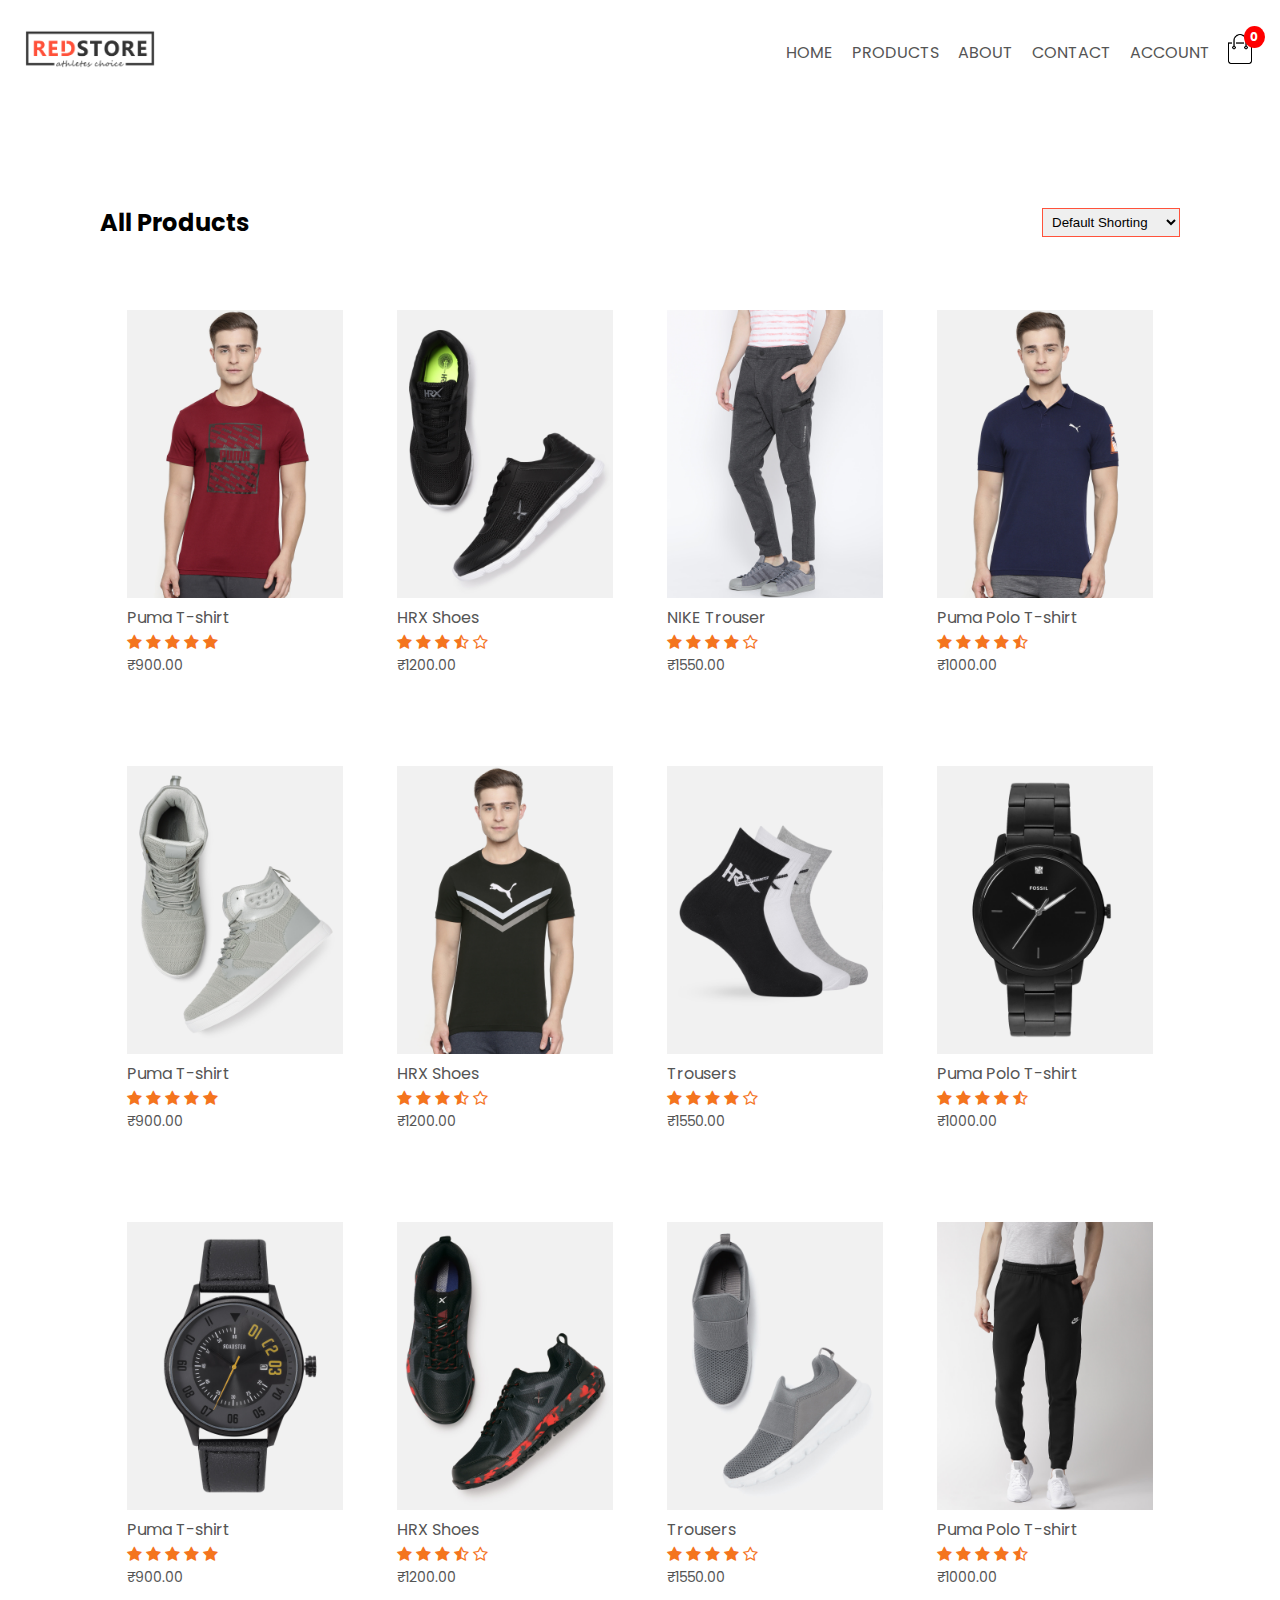
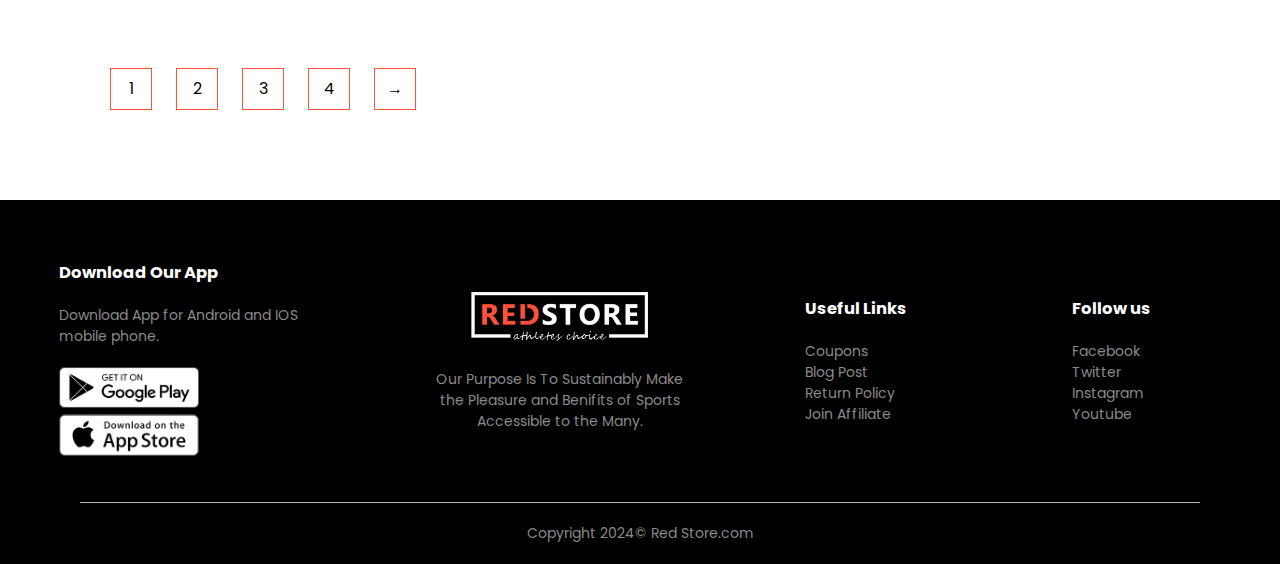
<file: product.html>
<!DOCTYPE html>
<html lang="en">
  <head>
    <meta charset="UTF-8" />
    <meta name="viewport" content="width=device-width, initial-scale=1.0" />
    <title>All Products-RedStore.com</title>
    <link rel="stylesheet" href="main.css" />
    <link
      href="https://fonts.googleapis.com/css2?family=Poppins:wght@300;400;500;600;700&display=swap"
      rel="stylesheet"
    />
    <link
      rel="stylesheet"
      href="https://cdnjs.cloudflare.com/ajax/libs/font-awesome/4.7.0/css/font-awesome.min.css"
    />
  </head>
  <body>
    <div class="container">
      <div class="navbar">
        <div class="logo">
          <img src="images/logo.png" width="130px" />
        </div>
        <nav>
          <ul id="MenuItems">
            <li><a href="index.html">HOME</a></li>
            <li><a href="product.html">PRODUCTS</a></li>
            <li><a href="">ABOUT</a></li>
            <li><a href="contact us.html">CONTACT</a></li>
            <li><a href="account.html">ACCOUNT</a></li>
          </ul>
        </nav>
        <a href="cart.html" style="position:relative;">
          <img src="images/cart.png" width="30px" height="30px" />
          <span id="cart-count" style="position:absolute; top:-8px; right:-10px; background:red; color:white; font-size:12px; padding:2px 6px; border-radius:50%; font-weight:bold;">3</span>
        </a> 
        <img src="images/menu.png" class="menu-icon" onclick="menutoggle()" />
      </div>
    </div>
    <div class="small-container">
      <div class="row row-2">
        <h2>All Products</h2>
        <select>
          <option>Default Shorting</option>
          <option>Prices high-to-low</option>
          <option>Prices low-to-high</option>
          <option>Short by Rating</option>
          <option>Short by sale</option>
        </select>
      </div>
      <div class="row">
        <div class="col-4">
          <a href="details.html">
            <img src="images/product-1.jpg" />
            <h4>Puma T-shirt</h4>
            <div class="rating">
              <i class="fa fa-star"></i>
              <span class="fa fa-star checked"></span>
              <span class="fa fa-star checked"></span>
              <span class="fa fa-star checked"></span>
              <span class="fa fa-star"></span>
            </div>
            <p>₹900.00</p>
          </a>
        </div>
        <div class="col-4">
          <img src="images/product-2.jpg" />
          <h4>HRX Shoes</h4>
          <div class="rating">
            <i class="fa fa-star"></i>
            <i class="fa fa-star"></i>
            <i class="fa fa-star"></i>
            <i class="fa fa-star-half-o"></i>
            <i class="fa fa-star-o"></i>
          </div>
          <p>₹1200.00</p>
        </div>
        <div class="col-4">
          <img src="images/product-3.jpg" />
          <h4>NIKE Trouser</h4>
          <div class="rating">
            <i class="fa fa-star"></i>
            <i class="fa fa-star"></i>
            <i class="fa fa-star"></i>
            <i class="fa fa-star"></i>
            <i class="fa fa-star-o"></i>
          </div>
          <p>₹1550.00</p>
        </div>
        <div class="col-4">
          <img src="images/product-4.jpg" />
          <h4>Puma Polo T-shirt</h4>
          <div class="rating">
            <i class="fa fa-star"></i>
            <i class="fa fa-star"></i>
            <i class="fa fa-star"></i>
            <i class="fa fa-star"></i>
            <i class="fa fa-star-half-o"></i>
          </div>
          <p>₹1000.00</p>
        </div>
      </div>
      <div class="row">
        <div class="col-4">
          <img src="images/product-5.jpg" />
          <h4>Puma T-shirt</h4>
          <div class="rating">
            <i class="fa fa-star"></i>
            <span class="fa fa-star checked"></span>
            <span class="fa fa-star checked"></span>
            <span class="fa fa-star checked"></span>
            <span class="fa fa-star"></span>
          </div>
          <p>₹900.00</p>
        </div>
        <div class="col-4">
          <img src="images/product-6.jpg" />
          <h4>HRX Shoes</h4>
          <div class="rating">
            <i class="fa fa-star"></i>
            <i class="fa fa-star"></i>
            <i class="fa fa-star"></i>
            <i class="fa fa-star-half-o"></i>
            <i class="fa fa-star-o"></i>
          </div>
          <p>₹1200.00</p>
        </div>
        <div class="col-4">
          <img src="images/product-7.jpg" />
          <h4>Trousers</h4>
          <div class="rating">
            <i class="fa fa-star"></i>
            <i class="fa fa-star"></i>
            <i class="fa fa-star"></i>
            <i class="fa fa-star"></i>
            <i class="fa fa-star-o"></i>
          </div>
          <p>₹1550.00</p>
        </div>
        <div class="col-4">
          <img src="images/product-8.jpg" />
          <h4>Puma Polo T-shirt</h4>
          <div class="rating">
            <i class="fa fa-star"></i>
            <i class="fa fa-star"></i>
            <i class="fa fa-star"></i>
            <i class="fa fa-star"></i>
            <i class="fa fa-star-half-o"></i>
          </div>
          <p>₹1000.00</p>
        </div>
        <div class="col-4">
          <img src="images/product-9.jpg" />
          <h4>Puma T-shirt</h4>
          <div class="rating">
            <i class="fa fa-star"></i>
            <span class="fa fa-star checked"></span>
            <span class="fa fa-star checked"></span>
            <span class="fa fa-star checked"></span>
            <span class="fa fa-star"></span>
          </div>
          <p>₹900.00</p>
        </div>
        <div class="col-4">
          <img src="images/product-10.jpg" />
          <h4>HRX Shoes</h4>
          <div class="rating">
            <i class="fa fa-star"></i>
            <i class="fa fa-star"></i>
            <i class="fa fa-star"></i>
            <i class="fa fa-star-half-o"></i>
            <i class="fa fa-star-o"></i>
          </div>
          <p>₹1200.00</p>
        </div>
        <div class="col-4">
          <img src="images/product-11.jpg" />
          <h4>Trousers</h4>
          <div class="rating">
            <i class="fa fa-star"></i>
            <i class="fa fa-star"></i>
            <i class="fa fa-star"></i>
            <i class="fa fa-star"></i>
            <i class="fa fa-star-o"></i>
          </div>
          <p>₹1550.00</p>
        </div>
        <div class="col-4">
          <img src="images/product-12.jpg" />
          <h4>Puma Polo T-shirt</h4>
          <div class="rating">
            <i class="fa fa-star"></i>
            <i class="fa fa-star"></i>
            <i class="fa fa-star"></i>
            <i class="fa fa-star"></i>
            <i class="fa fa-star-half-o"></i>
          </div>
          <p>₹1000.00</p>
        </div>
      </div>
      <div class="page-btn">
        <span>1</span>
        <span>2</span>
        <span>3</span>
        <span>4</span>
        <span>&#8594;</span>
      </div>
    </div>
    <!---------footer--------->
    <div class="footer">
      <div class="contaioner">
        <div class="row">
          <div class="footer-col-1">
            <h3>Download Our App</h3>
            <p>Download App for Android and IOS mobile phone.</p>
            <div class="app-logo">
              <img src="images/play-store.png" />
              <img src="images/app-store.png" />
            </div>
          </div>
          <div class="footer-col-2">
            <img src="images/logo-white.png" />
            <p>
              Our Purpose Is To Sustainably Make the Pleasure and Benifits of
              Sports Accessible to the Many.
            </p>
          </div>
          <div class="footer-col-3">
            <h3>Useful Links</h3>
            <ul>
              <li>Coupons</li>
              <li>Blog Post</li>
              <li>Return Policy</li>
              <li>Join Affiliate</li>
            </ul>
          </div>
          <div class="footer-col-4">
            <h3>Follow us</h3>
            <ul>
              <li>Facebook</li>
              <li>Twitter</li>
              <li>Instagram</li>
              <li>Youtube</li>
            </ul>
          </div>
        </div>
        <hr />
        <p class="copyright">Copyright 2024&copy; Red Store.com</p>
      </div>
    </div>
    <script>
      var MenuItems = document.getElementById("MenuItems");

      MenuItems.style.maxHeight = "0px";

      function menutoggle() {
        if (MenuItems.style.maxHeight == "0px") {
          MenuItems.style.maxHeight = "200px";
        } else {
          MenuItems.style.maxHeight = "0px";
        }
      }
    </script>
    <script>
      // When adding to cart
function addToCart(product) {
    let cart = JSON.parse(localStorage.getItem('cart')) || [];
    cart.push(product);
    localStorage.setItem('cart', JSON.stringify(cart));
    updateCartCount(); // update cart UI immediately
}

// To update cart count everywhere
function updateCartCount() {
        const cart = JSON.parse(localStorage.getItem("cart")) || [];
        const count = cart.reduce((total, item) => total + item.quantity, 0);
        const counter = document.getElementById("cart-count");
        if (counter) {
          counter.innerText = count;
        }
      }
    
      document.addEventListener("DOMContentLoaded", updateCartCount);

// When page loads


    </script>
  </body>
</html>
</file>
<file: main.css>
*{
    margin: 0;
    padding: 0;
    box-sizing:borde border-box ;
}
body{
     font-family: "Poppins", sans-serif;
}
.navbar{
    display: flex;
    align-items: center;
    padding: 30px 0;
}
nav{
    flex: 1;
    text-align: right;
}
nav ul{
    display: inline-block;
    list-style: none;
}
nav ul li{
    display: inline-block;
    margin-right: 15px;
}
#user-info {
    border-radius: 4px;
    font-size: 14px;
    align-items: center;
  }
a{
    text-decoration: none;
    color: #555;
}
p{
    color: #555;
}
.container{
    max-width: 1300px;
    margin:auto;
    padding-left: 25px;
    padding-right: 25px;
}
.row{
    display: flex;
    align-items: center;
    flex-wrap: wrap;
    justify-content: space-around;
}
.col-2{
    flex-basis: 50%;
    min-width: 300px;
}
.col-2 img{
    max-width: 100%;
    padding: 50px 0;
}
.col-2 h1{
    font-size: 50px;
    line-height: 60px;
    margin: 25px 0;
}
.btn{
    display:inline-block;
    background: #ff523b;
    color: #fff;
    padding: 8px 30px;
    margin: 30px 0;
    border-radius: 20px;
    transition:  0.5s
}
.btn-add-to-cart{
    display:inline-block;
    background: #ff523b;
    color: #fff;
    padding: 8px 30px;
    margin: 30px 0;
    border-radius: 20px;
    transition:  0.5s
}
.btn:hover{
    background: #563434;
}
.btn-add-to-cart:hover{
    background: #563434;
}
.header{
    background: radial-gradient(#fff,#ffd6d6);
}
.header .row{
    margin-top: 70px;
}
.categories{
    margin: 70px 0;
}
.col-3{
    flex-basis: 20%;
    min-width: 250px;
    margin-bottom: 30px;
}
.col-3 img{
    width: 100%;
}
.small-container{
    padding-right: 25px;
    padding-left: 25px;
    max-width: 1080px;
    margin: auto;
}
.col-4{
    flex-basis: 20%;
    padding: 20px;
    min-width: 200px;
    margin-bottom: 50px;
    transition: transform 0.4s;
}
.col-4 img{
    width:100%
}
.title{
    text-align: center;
    margin: 0 auto 80px;
    position: relative;
    line-height:80px;
    color: #555;
}
.title::after{
    content: '';
    background: #ff523b;
    width:90px;
    height: 5px;
    border-radius: 5px;
    position: absolute;
    bottom:0;
    left: 50%;
    transform: translateX(-50PX);;
}
h4{
    color: #555;
    font-weight: normal;
}
.col-4 p{
    font-size: 14px;
}
.rating .fa{
    color: #f4741e;
}
.col-4:hover{
    transform: translateY(-5px);
}
/*-------- offer---------*/
.offer{
    background: radial-gradient(#fff,#ffd6d6);  
    margin-top: 80px;
    padding: 30px 0;
}
.col-2 .offer-img{
    padding:50px ;
    width: 30vw;
}
small{
    color: #555;
}
/*-------------testimonial---------------*/
.testimonial{
    padding-top: 100px;
}
.testimonial .col-3{
    width: 80px;
    text-align: center;
    padding: 40px 30px;
    box-shadow: 0 0 30px 0px rgba(0,0,0,0.2);
    cursor: pointer;
    transition: transform 0.5s;
}
.testimonial .col-3 img{
    width: 60px;
    margin-top:20px;
    border-radius: 40%;
}
.testimonial .col-3:hover{
    transform: translateY(-10px);
}
.fa-quote-left{
    font-size:35px ;
    color: #ff523b;
}
.col-3 p{
    font-size:12px ;
    margin: 12px 0;;
    color: #777;
}
.testimonial .col-3 h3{
    font-weight: 600;
    color: #555;
    font-size: 16px;
}

/*-----------brands---------*/
.brands{
    margin: 100px auto;
}
.col-5{
    width: 160px;
}
.col-5 img{
    width: 100%;
    cursor: pointer;
    filter: grayscale(100%);
}
.col-5 img:hover{
    filter: grayscale(0);
}
/*-----------footer---------*/
.footer{
    background: #000;
    color: #8a8a8a;
    font-size: 14px;
    padding: 60px 0 20px;
}
.footer p{
    color: #8a8a8a;
}
.footer h3{
    color: #fff;
    margin-bottom: 20px;
}
.footer-col-1, .footer-col-2, .footer-col-3, .footer-col-4{
    min-width: 150px;
    margin-bottom: 20px;
}
.footer-col-1{
    flex-basis: 20%;
}
.footer-col-2{
    flex-basis: 20%;
    text-align: center;
}
.footer-col-2 img{
    width: 180px;
    margin-bottom: 20px;
}
.footer-col-3 .footer-col-4{
    flex-basis: 12%;
 text-align: center;
}
ul{
    list-style-type: none;
}
.app-logo{
    margin-top: 20px;
}
.app-logo img{
    width: 140px;
}
.footer hr{
    border: none;
    background: #b5b5b5;
    height: 1px;
    margin: 20px 80px;
}
.copyright{
    text-align: center;
}
.menu-icon{
    width: 28px;
    margin-left: 20px;
    display: none;
}

/*-----------all products---------*/
.row-2{
    justify-content: space-between;
    margin: 100px auto 50px
}
select{
    border: 1px solid #ff523b;
    padding: 5px;
}
select:focus{
    outline: none;
}
.page-btn{
    margin: 0 auto 80px
}
.page-btn span{
    display: inline-block;
    border: 1px solid #ff523b;
    margin: 10px;
    width: 40px;
    height: 40px;
    text-align: center;
    cursor: pointer;
    line-height: 40px;
}
.page-btn span:hover{
    background: #ff523b;
    color: white;
}

/*-----------single product---------*/
.single-product{
    margin-top: 80px;
}

.single-product .col-2 img{
    padding: 20px;
    width: 40vw;
}
.single-product .col-2 .dox{
    padding: 50px;
}
.single-product h4{
    margin: 20px 0;
    font-size: 22px;
    font-weight: bold;
}
.single-product select{
    display: block;
    padding: 10px;
    margin-top: 20px;
}
.single-product input{
    width: 40px;
    height: 30px;
    padding-left: 10px;
    font-size: 20px;
    margin-right: 10px;
    border: 1px solid #ff523b;
}
input:focus{
    outline: none;
}
.single-product .fa{
    color: #ff523b;
}
.small-img-row{
    display: flex;
    justify-content:space-between ;
}
.small-img-col{
    flex-basis: 24%;
    cursor: pointer;
}


/*----------MEDIA QUERY FOR MENU-----------*/

@media only screen and (max-width: 800px){
    nav ul{
        position: absolute;
        top: 70px;
        left: 0;
        background: #333;
        width: 100%; 
        overflow: hidden; 
        transition: max-height 0.5s;
    }
    nav ul li{
        display: block;
        margin-right: 50px;
        margin-top: 10px;
        margin-bottom: 10px;
    }
    nav ul li a{
        color: #fff;
    }
    .menu-icon{
        display: block;
        cursor: pointer;
    }
}

/*-------cart-item--------*/
.cart-page{
    margin: 80px auto;
}
table{
    width: 100%;
    border-collapse: collapse;
}
.cart-info{
    display: flex;
    flex-wrap: wrap;
}
th{
    text-align: left;
    padding: 5px;
    color: #fff;
    background: #ff523b;
    font-weight: normal;
}
td{
    padding: 10px 5px;
}
td input{
    width: 40px;
    height: 30px;
    padding: 5px;
}
td a{
    color: #ff523b;
    font-size: 15px;
}
td img{
    width: 80px;
    height: 80px;
    margin-right: 10px;
}
.total-price{
    display: flex;
    justify-content: flex-end;
}
.total-price table{
    border-top: 3px solid #ff523b;
    width: 100%;
    max-width: 480px;
}
td:last-child{
    text-align: right;
}
th:last-child{
    text-align: right;
}
/*-------account page-------*/
.account-page{
    padding: 50px 0;
    background: radial-gradient(#fff,#ffd6d6);
   
}
.form-container{
    background: #fff;
    width: 300px;
    height: 400px;
    position: relative;
    text-align: center;
    padding: 20px 0;
    margin: auto;
    box-shadow: 0 0 20px 0px rgba(0,0,0,0.2);
    overflow: hidden;
}

.form-container span{
    font-weight: bold;
    padding: 0 10px;
    color: #555;
    cursor: pointer;
    width: 78px;
    display: inline-block;
}
.form-btn{
    display: inline-block;
   
}
.form-container form{
    max-width: 280px;
    padding: 0 20px;
    position: absolute;
    top: 130px;
    transition: transform 1s;
}
form input{
    width: 80%;
    height: 30px;
    margin: 10px 0;
    padding: 0 10px;
    border: 1px solid #ccc;
}
form .btn{
    width: 100%;
    border: none;
    cursor: pointer;
    margin: 10px 0;
}
form .btn:focus{
    outline: none;
}
#loginform{
    left: -312px;
}
#regform{
    left: 0;
}
form a{
    font-size: 12px;
}
#indicator{
    width: 100px;
    border: none;
    background: #ff523b;
    height: 3px;
    margin-top: 8px;
    transform: translatex(100px);
    transition: transform 1s;
}
/*---------contact us----------*/

.contact{
    width:100%;
    max-width: 600px;
    padding: 30px 60px 40px 40px;
    box-shadow:0 0 20px 0px rgba(0,0,0,0.2); 
    background: #fff;    
    
    
}
.col-2 .contact{
    display: flex;
    align-items: center;
    justify-content: space-between;
}
.contact .left-side{
    width: 25%;
    height: 100%;
    position: relative;
    margin-top: 15px;
    display: flex;
    flex-direction: column;
    align-items: center;
    justify-content: center;
}
.contact .left-side::before{
    content: "";
    position: absolute;
    height: 70%;
    width: 2px;
    right: -15px;
    top: -80px;
    transform: translateY(50%);
    background: #ff523b;
}
.left-side .address-details{
    margin: 14px;
    text-align: center;
}
.left-side .phone-details{
    margin: 14px;
    text-align: center;
}
.left-side .email-details{
    margin: 14px;
    text-align: center;
}
.left-side .address-details i{
    font-size: 1.8rem;
    color: #ff523b;
    margin-bottom: 10px;
}
.left-side .phone-details i{
    font-size: 1.8rem;
    color: #ff523b;
    margin-bottom: 10px;
}  
.left-side .email-details i{
        font-size: 1.8rem;
        color: #ff523b;
        margin-bottom: 10px;
}
.contact .left-side .address-details .topic{
    font-size: 1.2rem;
    font-weight:500;
}
.contact .left-side .phone-details .topic{
    font-size: 1.2rem;
    font-weight:500;
} 
    .contact .left-side .email-details .topic{
        font-size: 1.2rem;
        font-weight:500;
    }
.contact .left-side .text-one,
.contact .left-side .text-two{
    font-size: 0.9rem;
    color: #333;
}
.right-side{
    width: 75%;
    margin-left: 75px;
}
.right-side .topic-text{
    font-size: 2rem;
    font-weight: 600;
    color: #ff523b;
}
.right-side .input-box{
    height: 50px;
    width: 100%;
    margin: 12px 0;
}
.right-side .input-box input,
.right-side .input-box textarea{
width:90%;
height: 90%;
border: none;
outline: none;
background:#d2d1d1;
font-size: 1rem;
padding: 0 15px;
resize: none;
}
.right-side .message-box{
    min-height: 110px;
    margin-top: 6px;
}
.input-box .message-box textarea{
    padding-top: 40px;
}
#logoutBtn {
    background-color: #f44336;
    color: white;
    border: none;
    cursor: pointer;
    border-radius: 5px;
  }
  .logout-btn {
    margin-top: 4px;
    padding: 6px 14px;
    background-color: #f44336;
    border: none;
    color: white;
    font-weight: bold;
    border-radius: 6px;
    cursor: pointer;
    transition: background 0.3s ease;
  }
  
  .logout-btn:hover {
    background-color: #d32f2f;
  }
  
  


@media only screen and (max-width: 600px){
    .row{
        text-align: center;
    }
    .col-2, .col-3, .col-4{
        flex-basis: 100%;
    }
    .single-product .dox{
        text-align: left;
    }
    .single-product .col-2{
        padding: 20px 0;
    }
    .single-product h1{
        font-size: 26px;
        line-height: 26px;
    }
    .cart-info p{
        display: none;
    }
}
</file>
